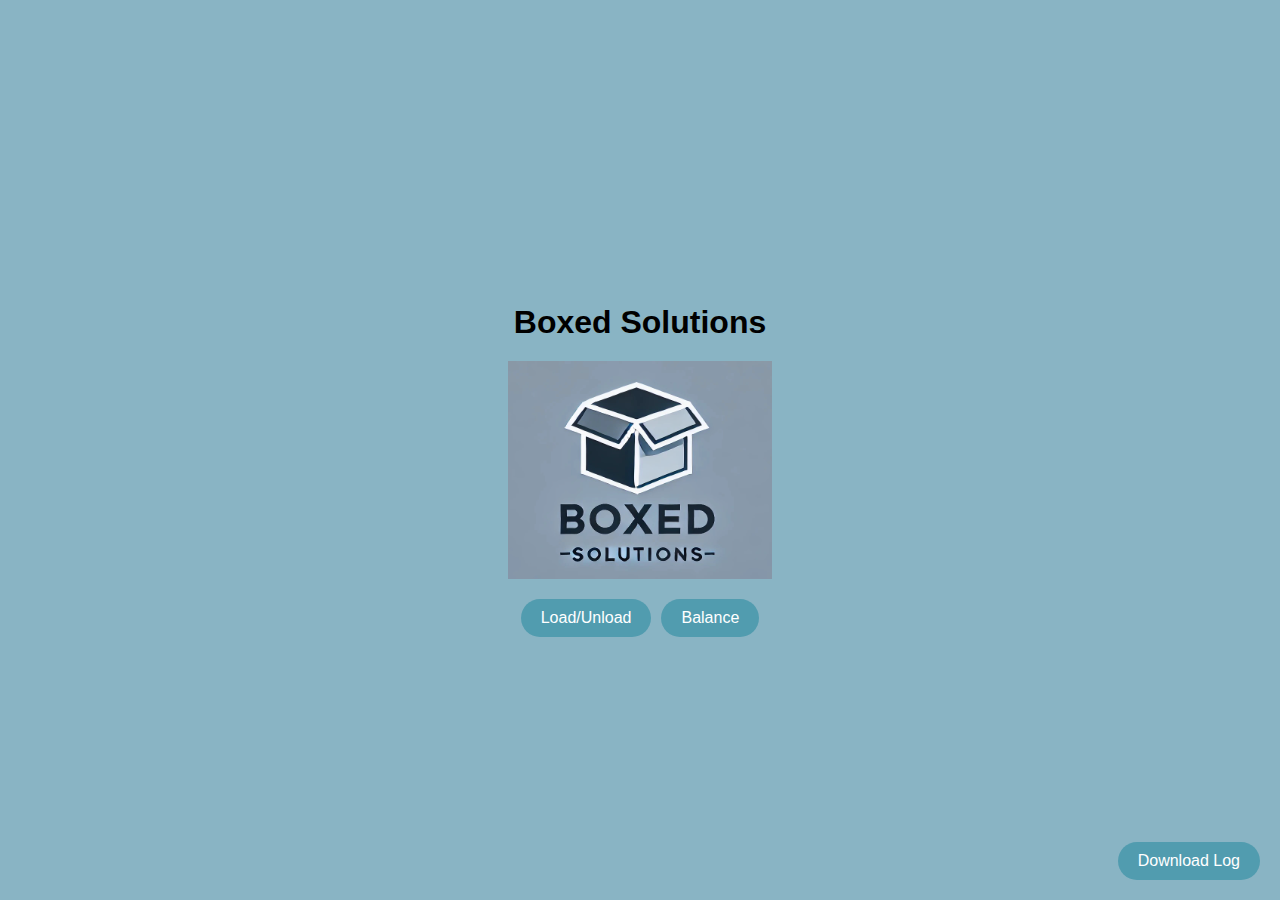
<file: index.html>
<!DOCTYPE html>
<html lang="en">
<head>
    <meta charset="UTF-8">
    <meta name="viewport" content="width=device-width, initial-scale=1.0">
    <title>Boxed Solutions</title>
    <link rel="stylesheet" href="style.css">
</head>
<body class="centered-page">
    <div class="container">
        <h1>Boxed Solutions</h1>
        <img src="logo.png" alt="Boxed Solutions Logo" class="logo">
        <div class="button-container">
            <a href="load-unload.html" class="button">Load/Unload</a>
            <a href="balance.html" class="button">Balance</a>
        </div>
        <button id="downloadLogButton" class="manifest-button">Download Log</button>
        <div id="manifestDisplay" style="display: none;">
            <h2>Manifest Content:</h2>
            <pre id="manifestContent"></pre>
        </div>
    </div>

    <script>

        function downloadLogFile() {
            const logContent = localStorage.getItem("logFileContent") || "";
            const blob = new Blob([logContent], { type: "text/plain" });
            const link = document.createElement("a");
            link.href = URL.createObjectURL(blob);
            link.download = "log.txt";
            link.click();
        }

        document.getElementById("downloadLogButton").addEventListener("click", downloadLogFile);
    </script>

</body>
</html>
</file>
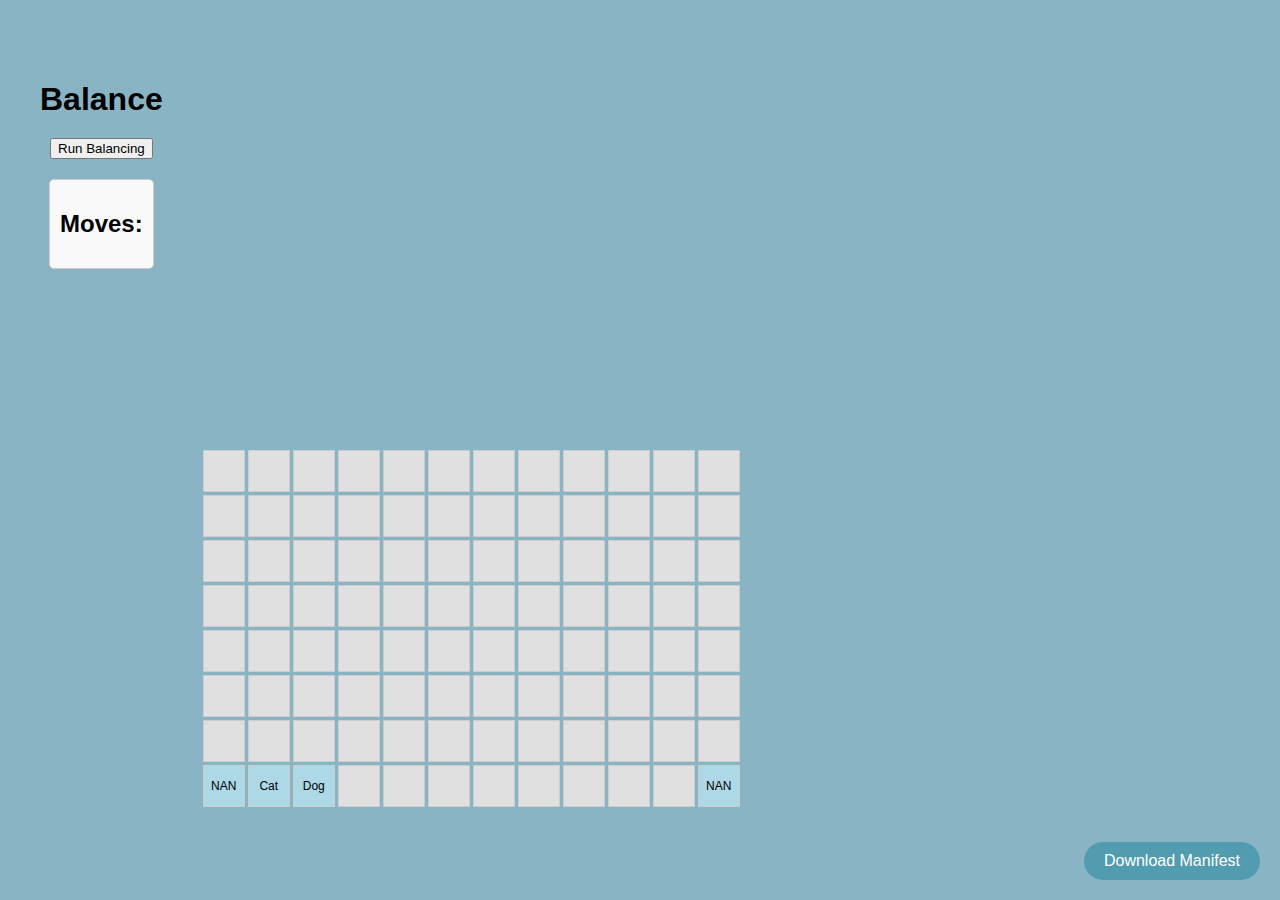
<file: balance.html>
<!DOCTYPE html>
<html lang="en">
<head>
    <meta charset="UTF-8">
    <meta name="viewport" content="width=device-width, initial-scale=1.0">
    <title>Balance</title>
    <link rel="stylesheet" href="style.css">
    <style>
        .grid-container {
            display: flex;
            justify-content: space-between;
            align-items: flex-start;
        }
    
        .container {
            flex: 10;
        }
    
        .animation-grid {
            display: grid;
            grid-template-rows: repeat(8, 40px);
            grid-template-columns: repeat(12, 40px);
            gap: 5px;
            margin-right: 800px;
            margin-top: 450px;
        }
    
        .grid-cell {
            width: 40px;
            height: 40px;
            display: flex;
            align-items: center;
            justify-content: center;
            font-size: 12px;
            border: 1px solid #ccc;
            text-align: center;
            background-color: #f4f4f4;
            transition: background-color 0.5s;
        }
    
        .grid-cell.unused {
            background-color: #e0e0e0;
        }
    
        .grid-cell.filled {
            background-color: #add8e6;
        }
    
        .grid-cell.active {
            background-color: #ffcccb;
        }
    </style>
</head>
<body>
    <script>
        let filename = "ShipCase";
        class PriorityQueue {
            constructor() {
                this.elements = [];
            }
            enqueue(priority, item) {
                this.elements.push({ priority, item });
                this.elements.sort((a, b) => a.priority - b.priority);
            }
            dequeue() {
                return this.elements.shift().item;
            }
            isEmpty() {
                return this.elements.length === 0;
            }
        }
        let balancedGrid = null;

        function appendToLog(event) {
            const now = new Date();
            const timestamp = now.toISOString().slice(0, 19).replace("T", " ");
            const existingLog = localStorage.getItem("logFileContent") || "";
            const updatedLog = `${existingLog}${timestamp} - ${event}\n`;
            localStorage.setItem("logFileContent", updatedLog);
            console.log(`${timestamp} - ${event}`); 
        }

        async function parseManifestFile(filePath) {
            const response = await fetch(filePath);
            const text = await response.text();
            const rows = text.split("\n").filter(line => line.trim() !== "");
            const grid = Array(8).fill(null).map(() => Array(12).fill(null));
            rows.forEach(row => {
                const match = row.match(/\[(\d+),(\d+)\],\s?\{(\d+)\},\s?([\w\s]+)/); //regex. dont know why load-unload code wasnt working here
                if (match) {
                    const [_, y, x, weight, status] = match;
                    const rowIdx = parseInt(y, 10) - 1;
                    const colIdx = parseInt(x, 10) - 1;
                    grid[rowIdx][colIdx] = { weight: parseInt(weight, 10), status };
                }
            });
            return grid;
        }

        function generateManifest(grid) {
            let manifest = "";
            grid.forEach((row, rowIdx) => {
                row.forEach((cell, colIdx) => {
                    if (cell) {
                        manifest += `[${rowIdx + 1},${colIdx + 1}], {${cell.weight}}, ${cell.status}\n`;
                    } else {
                        manifest += `[${rowIdx + 1},${colIdx + 1}], {00000}, UNUSED\n`;
                    }
                });
            });
            return manifest;
        }

        function initializeGridDisplay(grid) {
            const animationGrid = document.getElementById("animation-grid");
            animationGrid.innerHTML = "";
            for (let rowIndex = grid.length - 1; rowIndex >= 0; rowIndex--) {
                grid[rowIndex].forEach((cell, colIndex) => {
                    const gridCell = document.createElement("div");
                    gridCell.classList.add("grid-cell");
                    gridCell.classList.add(cell && cell.status === "UNUSED" ? "unused" : "filled");
                    gridCell.id = `cell-${grid.length - rowIndex}-${colIndex + 1}`;
                    gridCell.innerText = cell && cell.status !== "UNUSED" ? cell.status : "";
                    animationGrid.appendChild(gridCell);
                });
            }
        }

        function updateGridCell(row, col, name, action) {
            const cell = document.getElementById(`cell-${row}-${col}`);
            if (!cell) return;
            cell.classList.add("active");
            cell.innerText = name === "UNUSED" ? "" : name;
            cell.classList.remove("filled", "unused");
            cell.classList.add(name === "UNUSED" ? "unused" : "filled");
            setTimeout(() => {
                cell.classList.remove("active");
            }, 500);
        }

        function displayMove(from, to) {
            const movesList = document.getElementById("movesList");
            const moveItem = document.createElement("li");
            moveItem.textContent = `Move box from (${from[0]}, ${from[1]}) to (${to[0]}, ${to[1]})`;
            movesList.appendChild(moveItem);
            appendToLog(`Move box from (${from[0]}, ${from[1]}) to (${to[0]}, ${to[1]})`);
            
        }

        function calculateWeight(grid, startCol, endCol) {
            let weight = 0;
            for (let row = 0; row < grid.length; row++) {
                for (let col = startCol; col < endCol; col++) {
                    if (grid[row][col] && grid[row][col].status !== "UNUSED") {
                        weight += grid[row][col].weight;
                    }
                }
            }
            return weight;
        }

        function isBalanced(leftWeight, rightWeight) {
            const totalWeight = leftWeight + rightWeight;
            const imbalance = Math.abs(leftWeight - rightWeight) / totalWeight;
            return imbalance <= 0.1;
        }

        function aStarBalancing(grid) {
            const cols = grid[0].length;
            const leftCols = Math.floor(cols / 2);
            let leftWeight = calculateWeight(grid, 0, leftCols);
            let rightWeight = calculateWeight(grid, leftCols, cols);
            const startState = { grid, leftWeight, rightWeight, moves: [] };
            const pq = new PriorityQueue();
            pq.enqueue(Math.abs(leftWeight - rightWeight), startState);
            const visited = new Set();
            while (!pq.isEmpty()) {
                const currentState = pq.dequeue();
                const { grid: currentGrid, leftWeight, rightWeight, moves } = currentState;
                if (isBalanced(leftWeight, rightWeight)) {
                    return { grid: currentGrid, moves };
                }
                const stateKey = JSON.stringify(currentGrid);
                if (visited.has(stateKey)) continue;
                visited.add(stateKey);

                for (let row = 0; row < grid.length; row++) {
                    for (let col = 0; col < grid[0].length; col++) {
                        if (currentGrid[row][col] && currentGrid[row][col].status !== "UNUSED") {
                            for (let targetCol = 0; targetCol < grid[0].length; targetCol++) {
                                if (!currentGrid[row][targetCol] || currentGrid[row][targetCol].status === "UNUSED") {
                                    const moveCost = Math.abs(targetCol - col);
                                    const newGrid = currentGrid.map(r => r.map(c => (c ? { ...c } : null)));
                                    newGrid[row][targetCol] = { ...newGrid[row][col] };
                                    newGrid[row][col] = null;
                                    const newLeftWeight = calculateWeight(newGrid, 0, leftCols);
                                    const newRightWeight = calculateWeight(newGrid, leftCols, cols);
                                    const newMoves = [...moves, { from: [row + 1, col + 1], to: [row + 1, targetCol + 1] }];
                                    const priority = Math.abs(newLeftWeight - newRightWeight) + moveCost;
                                    pq.enqueue(priority, { grid: newGrid, leftWeight: newLeftWeight, rightWeight: newRightWeight, moves: newMoves });
                                }
                            }
                        }
                    }
                }
            }

            return null;
        }

        async function balanceManifest() {
            const manifestPath = "./data/ShipCase.txt";
            const grid = await parseManifestFile(manifestPath);
            const result = aStarBalancing(grid);
            const movesList = document.getElementById("movesList");
            movesList.innerHTML = ""; 
            if (result) {
                balancedGrid = result.grid; 
                initializeGridDisplay(balancedGrid);

                for (const move of result.moves) {
                    const { from, to } = move;
                    displayMove(from, to);
                    const movedBox = balancedGrid[from[0] - 1][from[1] - 1];
                    const tempWeight = movedBox.weight; 
                    const tempStatus = movedBox.status;
                    balancedGrid[to[0] - 1][to[1] - 1] = { weight: tempWeight, status: tempStatus }; 
                    balancedGrid[from[0] - 1][from[1] - 1] = { weight: 0, status: "UNUSED" };                    
                    updateGridCell(from[0], from[1], "UNUSED", "offload");
                    updateGridCell(to[0], to[1], tempStatus, "load");
                    await new Promise(resolve => setTimeout(resolve, 500));
                }
                
                

                alert(`Balancing completed in ${result.moves.length} moves.`);
                
                const downloadButton = document.getElementById("downloadButton");
                downloadButton.style.display = "inline-block";
            } else {
                alert("No solution found to balance the manifest.");
            }
        }

        function triggerManifestDownload() {
            if (balancedGrid) {
                const manifestContent = generateManifest(balancedGrid);
                const downloadName = `${filename}OUTBOUND.txt`;
                const blob = new Blob([manifestContent], { type: "text/plain" });
                const link = document.createElement("a");
                link.href = URL.createObjectURL(blob);
                link.download = downloadName;
                link.click();
            } else {
                alert("No balanced manifest available. Please run the balancing process first.");
            }
        }
        window.addEventListener("load", async () => {
            const manifestPath = "./data/ShipCase.txt";
            const grid = await parseManifestFile(manifestPath);
            initializeGridDisplay(grid);
        });
    </script>
    <div class="grid-container">
        <div class="container">
            <h1>Balance</h1>
            <button onclick="balanceManifest()">Run Balancing</button>
            <button id="downloadButton" onclick="triggerManifestDownload()" class="manifest-button">Download Manifest</button>
            <div id="movesContainer">
                <h2>Moves:</h2>
                <ol id="movesList"></ol>
            </div>
        </div>
        <div id="animation-grid" class="animation-grid"></div>
    </div>

</body>
</html>
</file>
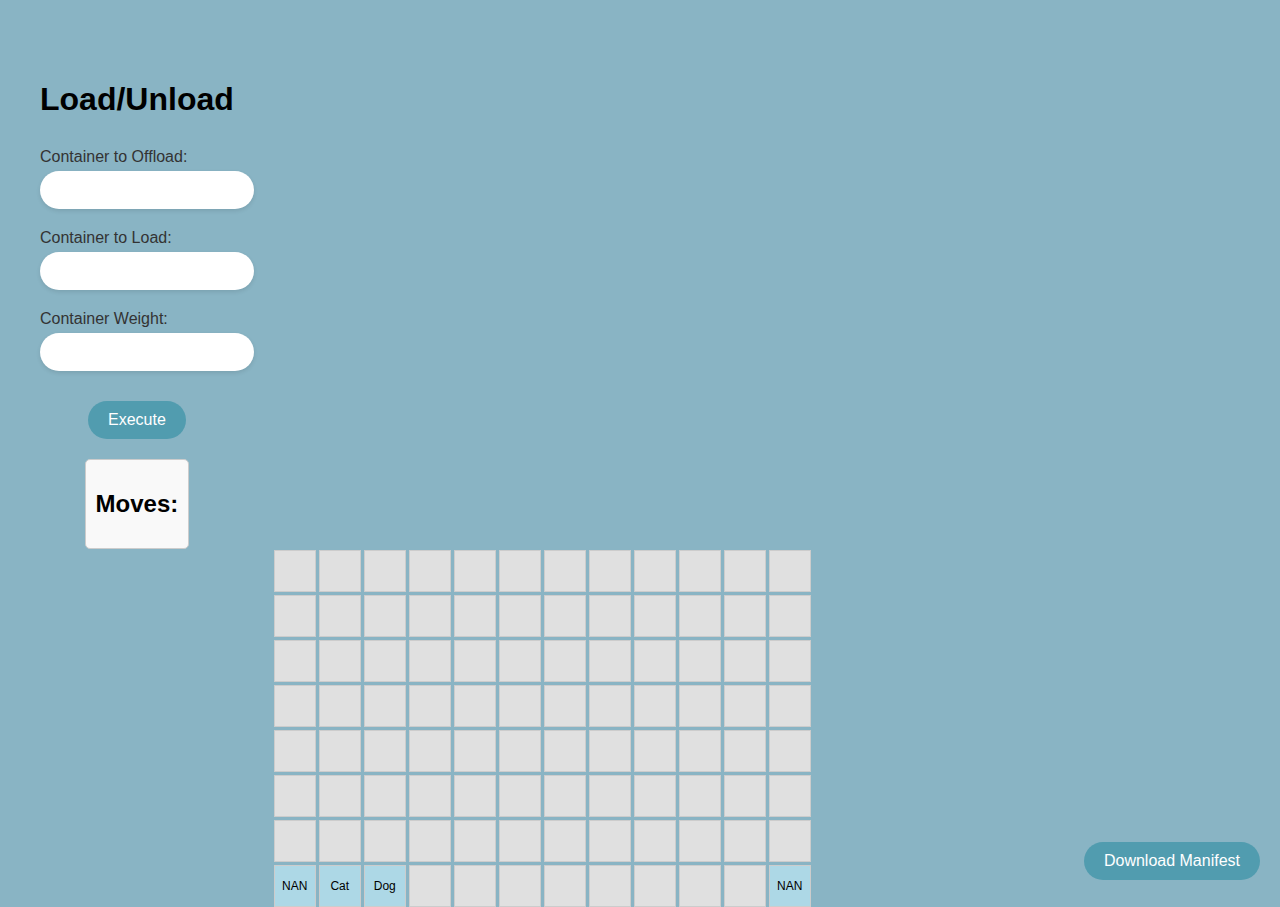
<file: load-unload.html>
<!DOCTYPE html>
<html lang="en">
<head>
    <meta charset="UTF-8">
    <meta name="viewport" content="width=device-width, initial-scale=1.0">
    <title>Load/Unload</title>
    <link rel="stylesheet" href="style.css">
    <style>
        .grid-container {
            display: flex;
            justify-content: space-between;
            align-items: flex-start;
        }

        .container {
            flex: 1;
        }

        .animation-grid {
            display: grid;
            grid-template-rows: repeat(8, 40px);
            grid-template-columns: repeat(12, 40px);
            gap: 5px;
            margin-right: 800px;
            margin-top: 550px;
        }

        .grid-cell {
            width: 40px;
            height: 40px;
            display: flex;
            align-items: center;
            justify-content: center;
            font-size: 12px;
            border: 1px solid #ccc;
            text-align: center;
            background-color: #f4f4f4;
            transition: background-color 0.5s;
        }

        .grid-cell.unused {
            background-color: #e0e0e0;
        }

        .grid-cell.filled {
            background-color: #add8e6;
        }

        .grid-cell.active {
            background-color: #ffcccb;
        }
    </style>
</head>
<body>
    <div class="grid-container">
        <div class="container">
            <h1>Load/Unload</h1>
            <div class="input-container">
                <label for="offload">Container to Offload:</label>
                <input id="offload" type="text" >
            </div>
            <div class="input-container">
                <label for="load">Container to Load:</label>
                <input id="load" type="text" >
            </div>
            <div class="input-container">
                <label for="weight">Container Weight:</label>
                <input id="weight" type="number" min="1">
            </div>
            <div class="button-container">
                <button class="button" onclick="handleTransfers()">Execute</button>
            </div>
            <button id="downloadManifestButton" onclick="triggerManifestDownload()" class="manifest-button">Download Manifest</button>

            <div id="movesContainer" style="margin-top: 20px;">
                <h2>Moves:</h2>
                <ol id="movesList"></ol>
            </div>
        </div>

        <div id="animation-grid" class="animation-grid"></div>
    </div>

    <script>
        let grid = null;
        let filename = "SilverQueen";

        function appendToLog(event) {
            const now = new Date();
            const timestamp = now.toISOString().slice(0, 19).replace("T", " ");
            const existingLog = localStorage.getItem("logFileContent") || "";
            const updatedLog = `${existingLog}${timestamp} - ${event}\n`;
            localStorage.setItem("logFileContent", updatedLog);
            console.log(`${timestamp} - ${event}`); 
        }


        function parseManifestToGrid(text) {
            const lines = text.trim().split("\n");
            const grid = Array.from({ length: 8 }, () =>
                Array.from({ length: 12 }, () => ({ weight: 0, name: "UNUSED" }))
            );

            lines.forEach(line => {
                const [coordinates, weight, name] = line.split(", ").map(item => item.trim());
                const [row, col] = coordinates.replace("[", "").replace("]", "").split(",").map(Number);
                grid[row - 1][col - 1] = {
                    weight: parseFloat(weight.replace("{", "").replace("}", "")) || 0,
                    name: name,
                };
            });

            return grid;
        }

        function generateManifest(grid) {
            return grid
                .map((row, rowIndex) =>
                    row
                        .map(
                            (cell, colIndex) =>
                                `[${rowIndex + 1},${colIndex + 1}], {${cell.weight}}, ${cell.name}`
                        )
                        .join("\n")
                )
                .join("\n");
        }

        function displayUpdatedManifest(grid) {
            const resultDiv = document.getElementById("result");
            initializeGridDisplay(grid);
        }

        function displayMove(from, to, action) {
            const movesList = document.getElementById("movesList");
            const moveItem = document.createElement("li");
            if (action === "offload") {
                moveItem.textContent = `Offload container from (${from[0] + 1}, ${from[1] + 1})`;
            } else if (action === "load") {
                moveItem.textContent = `Load container to (${to[0] + 1}, ${to[1] + 1})`;
            } else {
                moveItem.textContent = `Move container from (${from[0] + 1}, ${from[1] + 1}) to (${to[0] + 1}, ${to[1] + 1})`;
            }
            movesList.appendChild(moveItem);
        }

        async function handleOffload(grid, containerName) {
            const position = findContainer(grid, containerName);
            if (position[0] === -1) {
                alert(`Container "${containerName}" not found.`);
                return;
            }

            const [targetRow, targetCol] = position;

            for (let row = grid.length - 1; row > targetRow; row--) {
                if (grid[row][targetCol].name !== "UNUSED") {
                    const tempSlot = aStarFindSlot(grid, [row, targetCol], targetCol);
                    if (tempSlot[0] === -1) {
                        alert("No temporary slot available to relocate containers.");
                        return;
                    }

                    const [tempRow, tempCol] = tempSlot;
                    const movedContainer = grid[row][targetCol];
                    grid[tempRow][tempCol] = movedContainer;
                    grid[row][targetCol] = { weight: 0, name: "UNUSED" };
                    updateGridCell(tempRow + 1, tempCol + 1, movedContainer.name, "load");
                    updateGridCell(row + 1, targetCol + 1, "UNUSED", "offload");
                    displayMove([row, targetCol], [tempRow, tempCol], "move");
                    await new Promise((resolve) => setTimeout(resolve, 500));
                }
            }

            grid[targetRow][targetCol] = { weight: 0, name: "UNUSED" };
            updateGridCell(targetRow + 1, targetCol + 1, "UNUSED", "offload");
            displayMove([targetRow, targetCol], null, "offload");
            displayUpdatedManifest(grid);
            appendToLog(`Offloaded container "${containerName}" from position [${position[0] + 1}, ${position[1] + 1}]`);
        }

        async function handleLoad(grid, containerName) {
            const weightInput = document.getElementById("weight").value.trim();
            const weight = parseInt(weightInput, 10);
            if (isNaN(weight) || weight <= 0) {
                alert("Please enter a valid weight for the container.");
                return;
            }
            const startPosition = [0, 0];
            const availableSlot = aStarFindSlot(grid, startPosition);
            if (availableSlot[0] === -1) {
                alert("No empty slot available for loading.");
                return;
            }
            const [targetRow, targetCol] = availableSlot;
            grid[targetRow][targetCol] = { weight, name: containerName };
            updateGridCell(targetRow + 1, targetCol + 1, containerName, "load");
            displayMove(null, [targetRow, targetCol], "load");
            appendToLog(`Loaded container "${containerName}" (weight: ${weight}) into position [${targetRow + 1}, ${targetCol + 1}]`);
        }

        async function handleTransfers() {
            document.getElementById("movesList").innerHTML = "";
            const offload = document.getElementById("offload").value.trim();
            const load = document.getElementById("load").value.trim();
            if (!grid) {
                const savedGrid = localStorage.getItem("currentGrid");
                grid = savedGrid ? JSON.parse(savedGrid) : grid;
            }
            if (offload) {
                await handleOffload(grid, offload);
            }
            if (load) {
                await handleLoad(grid, load);
            }
            displayUpdatedManifest(grid);
        }

        function triggerManifestDownload() {
            const manifestContent = generateManifest(grid);
            const downloadName = `${filename}OUTBOUND.txt`;
            const blob = new Blob([manifestContent], { type: "text/plain" });
            const link = document.createElement("a");
            link.href = URL.createObjectURL(blob);
            link.download = downloadName;
            link.click();
        }

        function findContainer(grid, containerName) {
            for (let r = 0; r < grid.length; r++) {
                for (let c = 0; c < grid[0].length; c++) {
                    if (grid[r][c].name === containerName) {
                        return [r, c];
                    }
                }
            }
            return [-1, -1];
        }

        function isWithinBounds(row, col, grid) {
            return row >= 0 && row < grid.length && col >= 0 && col < grid[0].length;
        }

        function aStarFindSlot(grid, start, excludeColumn = -1) {
            const directions = [
                [1, 0],  [0, 1],  [-1, 0],  [0, -1]
            ];
            const priorityQueue = [{ position: start, cost: 0, heuristic: 0 }];
            const visited = new Set();
            while (priorityQueue.length > 0) {
                priorityQueue.sort((a, b) => (a.cost + a.heuristic) - (b.cost + b.heuristic));
                const current = priorityQueue.shift();
                const [currentRow, currentCol] = current.position;
                const currentKey = `${currentRow},${currentCol}`;
                if (visited.has(currentKey)) continue;
                visited.add(currentKey);
                if (isValidLoadingSlot(grid, currentRow, currentCol) && currentCol !== excludeColumn) {
                    return [currentRow, currentCol];
                }
                for (const [dr, dc] of directions) {
                    const neighborRow = currentRow + dr;
                    const neighborCol = currentCol + dc;

                    if (isWithinBounds(neighborRow, neighborCol, grid) && !visited.has(`${neighborRow},${neighborCol}`)) {
                        const heuristic = calculateHeuristic(neighborRow, neighborCol, grid);
                        priorityQueue.push({
                            position: [neighborRow, neighborCol],
                            cost: current.cost + 1,
                            heuristic: heuristic,
                        });
                    }
                }
            }

            return [-1, -1];
        }

        function calculateHeuristic(row, col, grid) {
            return col * 100 + row;
        }

        function isValidLoadingSlot(grid, row, col) {
            if (grid[row][col].name !== "UNUSED") return false;
            if (row === 0) return true;
            return grid[row - 1][col].name !== "UNUSED";
        }

        function initializeGridDisplay(grid) {
            const animationGrid = document.getElementById("animation-grid");
            animationGrid.innerHTML = "";

            for (let rowIndex = grid.length - 1; rowIndex >= 0; rowIndex--) {
                grid[rowIndex].forEach((cell, colIndex) => {
                    const gridCell = document.createElement("div");
                    gridCell.classList.add("grid-cell");
                    gridCell.classList.add(cell.name === "UNUSED" ? "unused" : "filled");
                    gridCell.id = `cell-${grid.length - rowIndex}-${colIndex + 1}`;
                    gridCell.innerText = cell.name === "UNUSED" ? "" : cell.name;
                    animationGrid.appendChild(gridCell);
                });
            }
        }

        function updateGridCell(row, col, name, action) {
            const cell = document.getElementById(`cell-${row}-${col}`);
            if (!cell) return;
            cell.classList.add("active");
            cell.innerText = name === "UNUSED" ? "" : name;
            cell.classList.remove("filled", "unused");
            cell.classList.add(name === "UNUSED" ? "unused" : "filled");
            setTimeout(() => {
                cell.classList.remove("active");
            }, 500);
        }

        window.addEventListener("load", async () => {
            const response = await fetch(`data/ShipCase.txt`);
            const manifestText = await response.text();
            grid = parseManifestToGrid(manifestText);
            initializeGridDisplay(grid);
        })

    </script>
</body>
</html>
</file>
<file: style.css>
.centered-page {
    display: flex;
    justify-content: center;
    align-items: center;
    height: 100vh;
}

.top-center-page {
    margin-top: 5px;
    display: flex;
    justify-content: center;
    width: 100%;
}

body {
    font-family: Arial, sans-serif;
    background-color: #89b4c4;
    margin: 0;
}

.container {
    display: flex;
    flex-direction: column;
    align-items: center;
    padding: 40px;
    border-radius: 10px;
    width: 400px;
    max-width: 90%;
    margin-top: 20px; 
}

h1 {
    font-size: 2rem;
    margin-bottom: 20px;
    font-weight: bold;
}

.input-container {
    display: flex;
    flex-direction: column;
    width: 100%;
    margin-top: 10px;
}

.input-container label {
    font-size: 1rem;
    margin-bottom: 5px;
    color: #333;
}

.input-container input {
    padding: 10px;
    border: none;
    border-radius: 20px;
    margin-bottom: 10px;
    width: 100%;
    background-color: white;
    box-shadow: 0 2px 4px rgba(0, 0, 0, 0.1);
    font-size: 1rem;
    text-align: center;
}

.button-container {
    display: flex;
    gap: 10px;
    margin-top: 20px;
}

.button {
    padding: 10px 20px;
    background-color: #519caf;
    color: white;
    border: none;
    border-radius: 20px;
    text-decoration: none;
    font-size: 1rem;
    transition: background-color 0.3s;
    cursor: pointer;
}

.button:hover {
    background-color: #519caf;
}

.manifest-button {
    position: absolute;
    bottom: 20px;
    right: 20px;
    padding: 10px 20px;
    background-color: #519caf;
    color: white;
    border: none;
    border-radius: 20px;
    text-decoration: none;
    font-size: 1rem;
    transition: background-color 0.3s;
    cursor: pointer;
}

.manifest-button:hover {
    background-color: #519caf;
}

.centered-container {
    display: flex;
    flex-direction: column;
    justify-content: center;
    align-items: center;
    height: 100vh; /* Full height of the viewport */
    text-align: center;
}

.centered-container h1 {
    font-size: 2rem;
    margin-bottom: 20px;
    font-weight: bold;
    color: #333;
}

.centered-container button {
    padding: 10px 20px;
    background-color: #519caf;
    color: white;
    border: none;
    border-radius: 20px;
    font-size: 1rem;
    transition: background-color 0.3s;
    cursor: pointer;
}

.centered-container button:hover {
    background-color: #417a85;
}

#movesContainer {
    margin-top: 20px;
    text-align: left;
    max-width: 500px;
    margin-left: auto;
    margin-right: auto;
    padding: 10px;
    border: 1px solid #ccc;
    border-radius: 5px;
    background: #f9f9f9;
}
#movesList {
    list-style-type: none;
    padding: 0;
}
#movesList li {
    margin: 5px 0;
    padding: 5px;
    background: #e0f7fa;
    border-radius: 4px;
}
</file>
